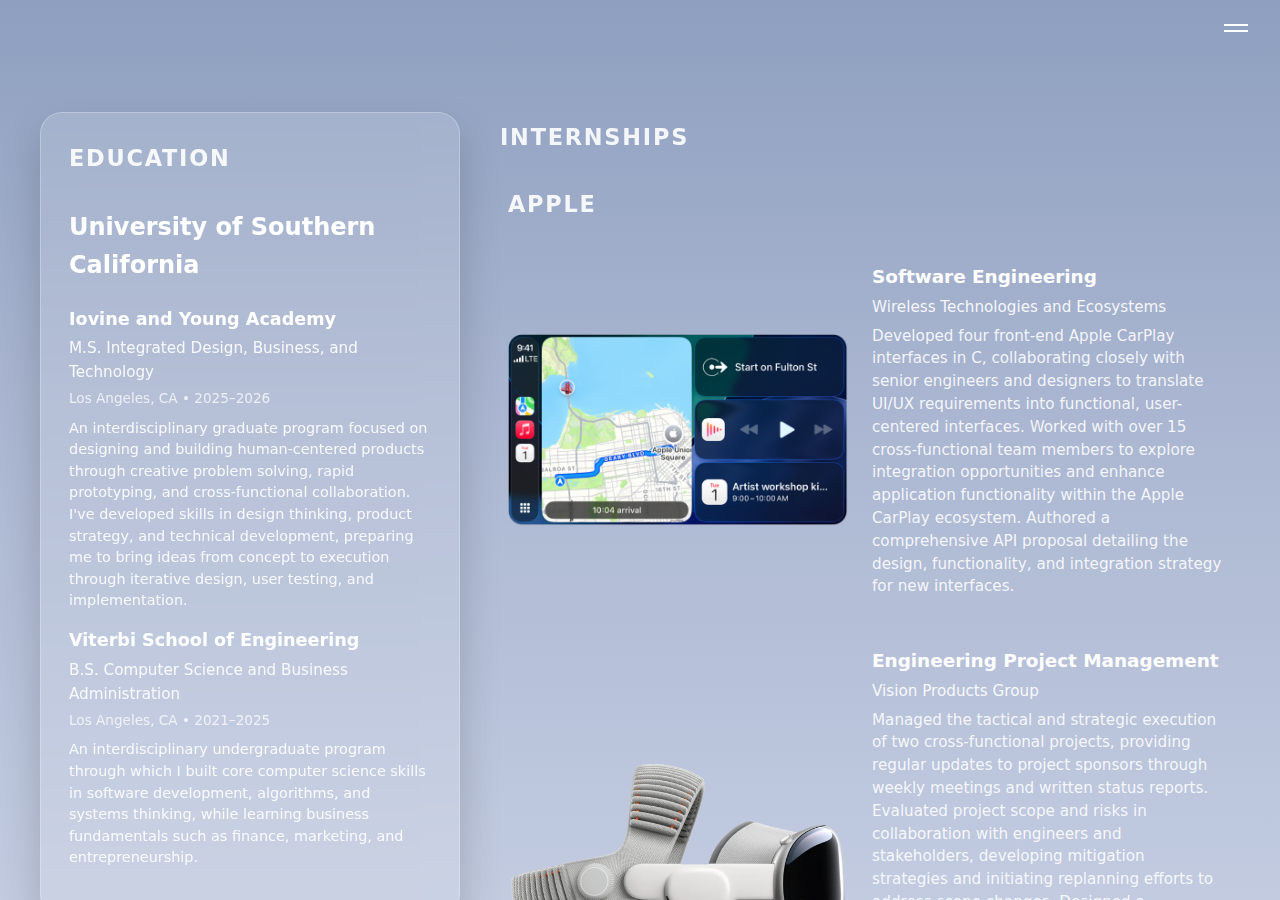
<file: experience.html>
<!doctype html>
<html lang="en">
<head>
  <meta charset="utf-8" />
  <meta name="viewport" content="width=device-width, initial-scale=1" />
  <title>Heather Meade — Contact</title>
  <link rel="stylesheet" href="style.css" />
</head>

<body>
  <header class="site-header">
    <button class="hamburger-menu" aria-label="Menu" aria-controls="sidebar" aria-expanded="false">
      <span></span>
      <span></span>
    </button>
  </header>

  <div class="sidebar-backdrop" id="sidebar-backdrop" hidden></div>

  <nav class="sidebar" id="sidebar" aria-hidden="true">
    <button class="sidebar-close" id="sidebar-close" aria-label="Close menu">×</button>

    <ul class="sidebar-links">
      <li><a href="index.html">Home</a></li>
      <li><a href="experience.html">Experience</a></li>
      <li><a href="work.html">Apple</a></li>
      <li><a href="contact.html" aria-current="page">Contact</a></li>
    </ul>
  </nav>

  <div id="canvas-container">
    <!-- Put two divs next to each other, one for description and one with project examples -->
    <div class="work-page">
        <div class="work-layout">
      <!-- LEFT: Education -->
      <section class="work-panel education-panel">
        <h2 class="panel-title">Education</h2>

        <div class="education-item">
          <h2>University of Southern California</h2>
          <h3>Iovine and Young Academy</h3>
          <p class="degree">M.S. Integrated Design, Business, and Technology</p>
          <p class="meta">Los Angeles, CA • 2025–2026</p>
          <p class="description">
            An interdisciplinary graduate program focused on designing and building human-centered products 
            through creative problem solving, rapid prototyping, and cross-functional collaboration. 
            I've developed skills in design thinking, product strategy, and technical development, 
            preparing me to bring ideas from concept to execution through iterative design, user testing, 
            and implementation.
          </p>
          <h3>Viterbi School of Engineering</h3>
          <p class="degree">B.S. Computer Science and Business Administration</p>
          <p class="meta">Los Angeles, CA • 2021–2025</p>
          <p class="description">
            An interdisciplinary undergraduate program through which I built core computer science 
            skills in software development, algorithms, and systems thinking, while learning business 
            fundamentals such as finance, marketing, and entrepreneurship.
          </p>
        </div>

        <!-- Add more education items if needed -->
      </section>

      <!-- RIGHT: Work / Projects -->
      <section class="work-panel projects-panel">
        <h2 class="panel-title">Internships</h2>
        <section class="work-panel projects-panel">
  <h2 class="panel-title">Apple</h2>

  <div class="project-list">
    <article class="project-card">
      <img
        class="project-image"
        src="images/ACP-image.png"
        alt="Apple VisionPro preview"
      />
      <div class="project-info">
        <h3 class="project-title">Software Engineering</h3>
        <p class="degree">Wireless Technologies and Ecosystems</p>
        <p class="project-description">
          Developed four front-end Apple CarPlay interfaces in C, collaborating 
          closely with senior engineers and designers to translate UI/UX requirements 
          into functional, user-centered interfaces. Worked with over 15 cross-functional
          team members to explore integration opportunities and enhance application
          functionality within the Apple CarPlay ecosystem. Authored a comprehensive
          API proposal detailing the design, functionality, and integration strategy
          for new interfaces.
        </p>
      </div>
    </article>

    <article class="project-card">
      <img
        class="project-image"
        src="images/AVP-image-side.webp"
        alt="Apple CarPlay preview"
      />
      <div class="project-info">
        <h3 class="project-title">Engineering Project Management</h3>
        <p class="degree">Vision Products Group</p>
        <p class="project-description">
          Managed the tactical and strategic execution of two cross-functional 
          projects, providing regular updates to project sponsors through weekly
          meetings and written status reports. Evaluated project scope and risks 
          in collaboration with engineers and stakeholders, developing mitigation 
          strategies and initiating replanning efforts to address scope changes. 
          Designed a standardized reporting system for system-level EPMs and engineering
           teams by integrating an internal bug-tracking system with Tableau, informed by 
           insights from 10 stakeholder interviews, to visualize key engineering metrics and 
           automate real-time progress reporting.
        </p>
      </div>
    </article>
  </div>
</section>
      </section>
    </div>
    </div>
  </div>

  <!-- Sidebar JS only -->
  <script>
    const menuBtn = document.querySelector('.hamburger-menu');
    const sidebar = document.getElementById('sidebar');
    const backdrop = document.getElementById('sidebar-backdrop');
    const closeBtn = document.getElementById('sidebar-close');

    function openSidebar() {
      sidebar.classList.add('is-open');
      backdrop.hidden = false;
      document.body.style.overflow = 'hidden';
    }

    function closeSidebar() {
      sidebar.classList.remove('is-open');
      backdrop.hidden = true;
      document.body.style.overflow = '';
    }

    menuBtn.addEventListener('click', () => {
      sidebar.classList.contains('is-open') ? closeSidebar() : openSidebar();
    });

    closeBtn.addEventListener('click', closeSidebar);
    backdrop.addEventListener('click', closeSidebar);
    window.addEventListener('keydown', (e) => {
      if (e.key === 'Escape') closeSidebar();
    });
  </script>
</body>
</html>
</file>
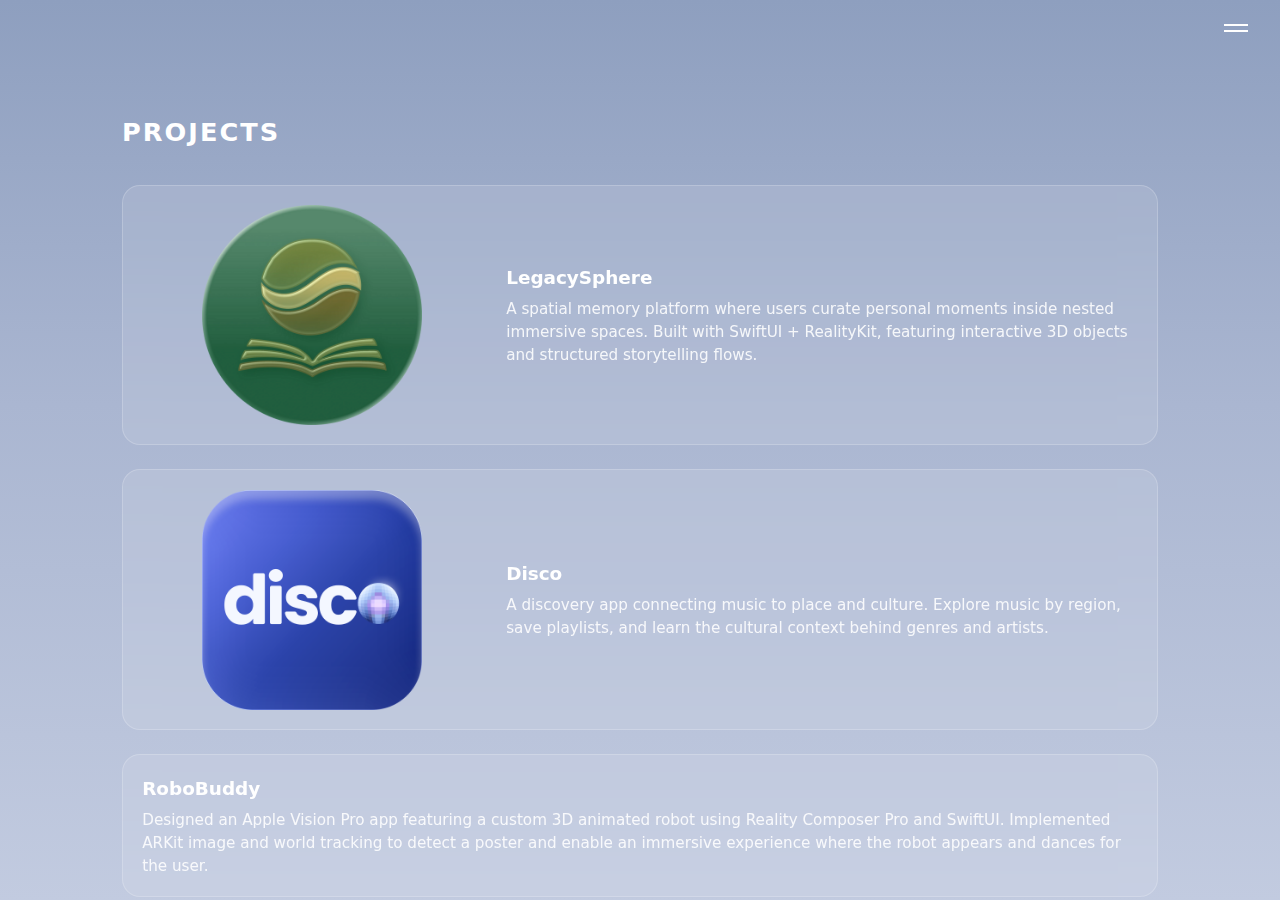
<file: work.html>
<!doctype html>
<html lang="en">
<head>
  <meta charset="utf-8" />
  <meta name="viewport" content="width=device-width, initial-scale=1" />
  <title>Heather Meade — Contact</title>
  <link rel="stylesheet" href="style.css" />
</head>

<body>
  <header class="site-header">
    <button class="hamburger-menu" aria-label="Menu" aria-controls="sidebar" aria-expanded="false">
      <span></span>
      <span></span>
    </button>
  </header>

  <!-- Backdrop -->
  <div class="sidebar-backdrop" id="sidebar-backdrop" hidden></div>

  <!-- Sidebar -->
  <nav class="sidebar" id="sidebar" aria-hidden="true">
    <button class="sidebar-close" id="sidebar-close" aria-label="Close menu">×</button>

    <ul class="sidebar-links">
      <li><a href="index.html">Home</a></li>
      <li><a href="experience.html">Experience</a></li>
      <li><a href="work.html">Projects</a></li>
      <li><a href="contact.html" aria-current="page">Contact</a></li>
    </ul>
  </nav>

  <!-- Background (NO spheres here) -->
  <div id="canvas-container">
    <!-- MS: LegacySphere, Rolo, Disco -->
    <!-- BS: NXTMode, EventsUSC? -->
      <div class="project-backdrop" aria-hidden="true"></div>

        <div class="projects-page-wrap">

          <div class="page-title-wrap">
            <h1 class="page-title">Projects</h1>
          </div>

          <div class="projects-list">

            <article class="project-card work-project glass-card">
              <div class ="project-preview">
                <img class="project-image" src="images/LS-logo.png" alt="LegacySphere preview" />
                <div class="project-info">
                  <h3 class="project-title">LegacySphere</h3>
                  <p class="project-description">
                    A spatial memory platform where users curate personal moments inside nested immersive
                    spaces. Built with SwiftUI + RealityKit, featuring interactive 3D objects and structured
                    storytelling flows.
                  </p>
                </div>
              </div>
              <div class="project-expanded" aria-hidden="true"></div>
            </article>

            <article class="project-card work-project glass-card">
              <div class="project-preview">
                  <img class="project-image" src="images/Disco-Logo-Final.png" alt="Disco-Music preview" />
                  <div class="project-info">
                    <h3 class="project-title">Disco</h3>
                    <p class="project-description">
                      A discovery app connecting music to place and culture. Explore music by region, save
                      playlists, and learn the cultural context behind genres and artists.
                    </p>
                  </div>
              </div>
            </article>

            <article class="project-card work-project glass-card">
              <div class="project-preview">
                <!-- <img class="project-image" src="images/RoloLogo.PNG" alt="RoboBuddy preview" /> -->
                <div class="project-info">
                  <h3 class="project-title">RoboBuddy</h3>
                  <p class="project-description">
                    Designed an Apple Vision Pro app featuring a custom 3D animated robot using Reality Composer Pro and
                    SwiftUI. Implemented ARKit image and world tracking to detect a poster and enable an immersive experience where the
                    robot appears and dances for the user.
                  </p>
                </div>
              </div>
            </article>

            <article class="project-card work-project glass-card">
              <div class="project-preview">
                <!-- <img class="project-image" src="images/RoloLogo.PNG" alt="RoboBuddy preview" /> -->
                <div class="project-info">
                  <h3 class="project-title">NXTMode</h3>
                  <p class="project-description">
                    Developed front-end of a fashion-tech e-commerce platform using React JS and styled-components.
                    Implemented responsive UI components, integrated APIs for product and merchant features, and collaborated with
                    designers to create a polished, cross-platform user experience.
                  </p>
                </div>
              </div>
            </article>
          </div>
        </div>
  </div>

  <!-- Sidebar JS only -->
  <script>
    const menuBtn = document.querySelector('.hamburger-menu');
    const sidebar = document.getElementById('sidebar');
    const backdrop = document.getElementById('sidebar-backdrop');
    const closeBtn = document.getElementById('sidebar-close');

    function openSidebar() {
      sidebar.classList.add('is-open');
      backdrop.hidden = false;
      document.body.style.overflow = 'hidden';
    }

    function closeSidebar() {
      sidebar.classList.remove('is-open');
      backdrop.hidden = true;
      document.body.style.overflow = '';
    }

    menuBtn.addEventListener('click', () => {
      sidebar.classList.contains('is-open') ? closeSidebar() : openSidebar();
    });

    closeBtn.addEventListener('click', closeSidebar);
    backdrop.addEventListener('click', closeSidebar);
    window.addEventListener('keydown', (e) => {
      if (e.key === 'Escape') closeSidebar();
    });
  </script>
</body>
</html>

<script>
  const workProjects = document.querySelectorAll(
    '.project-card.work-project'
  );

  workProjects.forEach(card => {
    card.addEventListener('mouseenter', () => {
      if (window.innerWidth <= 900) return;

      card.scrollIntoView({
        behavior: 'smooth',
        block: 'center'
      });
    });

    card.addEventListener('focusin', () => {
      if (window.innerWidth <= 900) return;

      card.scrollIntoView({
        behavior: 'smooth',
        block: 'center'
      });
    });
  });
</script>
</file>
<file: style.css>
:root { 
  --max: 900px; 
  --pad: 1.25rem; 
  --bg-color: #e8eef2;
  --text-white: #ffffff;
}

* { 
  box-sizing: border-box; 
}

html, body { 
  font-family: system-ui, -apple-system, Segoe UI, Roboto, sans-serif; 
  margin: 0; 
  line-height: 1.6; 
  overflow-x: hidden;
  min-height: 100%;
}

body {
  position: relative;
}

/* Header */
.site-header {
  position: fixed;
  top: 0;
  left: 0;
  right: 0;
  display: flex;
  justify-content: space-between;
  align-items: center;
  padding: 1.5rem 2rem;
  z-index: 100;
}

.logo-circle {
  width: 40px;
  height: 40px;
  border-radius: 50%;
  border: 1px solid #4a5568;
  background-color: var(--text-white);
  display: flex;
  align-items: center;
  justify-content: center;
}

.logo-initial {
  font-size: 1rem;
  font-weight: 500;
  color: #4a5568;
}

.hamburger-menu {
  background: none;
  border: none;
  cursor: pointer;
  display: flex;
  flex-direction: column;
  gap: 4px;
  padding: 0;
  margin-left: auto;
}

.hamburger-menu span {
  width: 24px;
  height: 2px;
  background-color: var(--text-white);
  display: block;
}

/* Sidebar */
.sidebar {
  position: fixed;
  top: 0;
  right: 0;
  height: 100vh;
  width: min(320px, 85vw);
  padding: 1.25rem 1.25rem 2rem;
  background: rgba(255, 255, 255, 0.12);
  backdrop-filter: blur(18px);
  -webkit-backdrop-filter: blur(18px);
  border-left: 1px solid rgba(255, 255, 255, 0.25);

  transform: translateX(100%);
  transition: transform 220ms ease;
  z-index: 10001; /* above header + canvas */
}

.sidebar.is-open {
  transform: translateX(0);
}

.sidebar-backdrop {
  position: fixed;
  inset: 0;
  background: rgba(0,0,0,0.22);
  z-index: 10000;
}

.sidebar-close {
  background: none;
  border: none;
  color: white;
  font-size: 2rem;
  line-height: 1;
  cursor: pointer;
  margin-left: auto;
  display: block;
}

.sidebar-links {
  list-style: none;
  padding: 1.5rem 0 0;
  margin: 0;
  display: flex;
  flex-direction: column;
  gap: 1.1rem;
}

.sidebar-links a {
  color: white;
  text-decoration: none;
  font-size: 1.2rem;
  letter-spacing: 0.02em;
  opacity: 0.95;
}

.sidebar-links a:hover {
  opacity: 1;
  text-decoration: underline;
}

/* Canvas Container */
#canvas-container {
  position: fixed;
  inset: 0;
  z-index: 0;
  background: linear-gradient(
    180deg,
    #8e9fbf 0%,
    #aab6d1 45%,
    #c2cbe0 100%
  );
  overflow-y: auto;
  overflow-x: hidden;
}

#gradient-strip {
  position: fixed;
  top: 0;
  right: 0;
  width: 3px;
  height: 100vh;
  background: linear-gradient(
    to bottom,
    rgb(129, 144, 175) 0%,
    rgb(175, 184, 209) 100%
  );
  z-index: 10000;
  pointer-events: none;
}

#three-container {
  position: fixed;
  top: 0;
  left: 0;
  width: 100%;
  height: 100%;
  min-height: 100vh;
  z-index: 1;
}

.hero-content {
  position: fixed;
  top: 50%;
  left: 50%;
  transform: translate(-50%, -50%);
  z-index: 2;
  text-align: center;
}

.name {
  font-size: 5rem;
  font-weight: 700;
  color: var(--text-white);
  margin: 0;
  letter-spacing: 0.1em;
  text-transform: uppercase;
  font-family: system-ui, -apple-system, sans-serif;
}

.tagline {
  font-size: 1.25rem;
  color: var(--text-white);
  margin: 1rem 0 0 0;
  opacity: 0.9;
  font-weight: 300;
  text-transform: lowercase;
}

@media (max-width: 768px) {
  .name {
    font-size: 3rem;
  }
  .tagline {
    font-size: 1rem;
  }
  .site-header {
    padding: 1rem 1.5rem;
  }
}

/* Work page layout */
.work-page {
  position: relative;
  z-index: 2;
  min-height: 100vh;
  padding: 7rem 2.5rem 2.5rem; /* room for header */
}

.work-layout {
  display: grid;
  grid-template-columns: 420px 1fr;
  gap: 2rem;
  align-items: start;
}

@media (max-width: 900px) {
  .work-layout {
    grid-template-columns: 1fr;
    padding: 6rem 1.25rem 2rem;
  }
}

.work-panel {
  color: white;
  display: flex;
  flex-direction: column;
  gap: 1.25rem;
}

.education-panel {
  background: rgba(255, 255, 255, 0.14);
  border: 1px solid rgba(255, 255, 255, 0.25);
  border-radius: 22px;
  padding: 1.75rem 1.75rem 2rem;

  backdrop-filter: blur(18px);
  -webkit-backdrop-filter: blur(18px);

  box-shadow:
    0 20px 40px rgba(0, 0, 0, 0.18);
}

.projects-panel {
  padding: 0.5rem;
}

.panel-title {
  font-size: 1.4rem;
  letter-spacing: 0.08em;
  text-transform: uppercase;
  opacity: 0.9;
  margin: 0 0 0.2rem;
}

.education-item h3 {
  margin: 0;
  font-size: 1.1rem;
  font-weight: 600;
}

.degree {
  margin: 0.2rem 0;
  font-size: 0.95rem;
  opacity: 0.9;
}

.meta {
  margin: 0;
  font-size: 0.85rem;
  opacity: 0.75;
}

.description {
  margin-top: 0.5rem;
  font-size: 0.9rem;
  line-height: 1.5;
  opacity: 0.9;
}

/* Container styles for other sections */
.container { 
  max-width: var(--max); 
  margin: 0 auto; 
  padding: var(--pad);
  position: relative;
  z-index: 10;
}

h2 { 
  margin-top: 0.5rem; 
}

.grid { 
  display: grid; 
  grid-template-columns: repeat(auto-fit, minmax(240px, 1fr)); 
  gap: 1rem; 
}

.card { 
  border: 1px solid #e5e7eb; 
  border-radius: 12px; 
  padding: 1rem; 
  background: #fff; 
}

.btn { 
  display: inline-block; 
  padding: .5rem .8rem; 
  border-radius: 8px; 
  border: 1px solid #111; 
  text-decoration: none; 
}

/* Project list layout */
.project-list {
  display: flex;
  flex-direction: column;
  gap: 1rem;
}

/* Each project card */
.project-card {
  display: grid;
  grid-template-columns: 340px 1fr;
  gap: 1.5rem;
  align-items: center;

  padding: 1rem 0;
}

/* Image */
.project-image {
  width: 100%;
  height: 220px;
  object-fit: contain; /* no cropping */
  border-radius: 14px;
  border: none;
  display: block;
}

/* Text */
.project-title {
  margin: 0;
  font-size: 1.15rem;
  font-weight: 600;
  color: white;
}

.project-description {
  margin: 0.35rem 0 0;
  font-size: 0.95rem;
  line-height: 1.5;
  color: rgba(255,255,255,0.88);
}

/* Mobile: stack image on top */
@media (max-width: 700px) {
  .project-card {
    grid-template-columns: 1fr;
  }
  .project-image {
    height: 160px;
  }
}

.contact-page .name {
  font-size: 3.25rem;
  letter-spacing: 0.08em;
}
@media (max-width: 768px) {
  .contact-page .name {
    font-size: 2.4rem;
  }
}

.contact-card {
  margin: 1rem auto 0;
  display: flex;
  gap: 0.75rem;
  justify-content: center;
  flex-wrap: wrap;

  background: rgba(255, 255, 255, 0.12);
  border: 1px solid rgba(255, 255, 255, 0.22);
  border-radius: 22px;
  padding: 0.9rem 1.1rem;

  backdrop-filter: blur(18px);
  -webkit-backdrop-filter: blur(18px);
}

.contact-link {
  color: white;
  text-decoration: none;
  font-size: 1rem;
  opacity: 0.92;
  font-weight: 400;

  padding: 0.6rem 0.9rem;
  border-radius: 999px;
  transition: opacity 180ms ease, background 180ms ease;
}

.contact-link:hover {
  opacity: 1;
  background: rgba(255, 255, 255, 0.12);
}

.projects-page-wrap {
  position: relative;
  z-index: 2;
  max-width: 1100px;
  margin: 0 auto;
  padding: 7rem 2rem 3rem;
}

.page-title-wrap {
  margin-bottom: 2rem;
}

.page-title {
  margin: 0;
  color: white;
  font-size: 1.6rem;
  font-weight: 700;
  letter-spacing: 0.08em;
  text-transform: uppercase;
}

.page-subtitle {
  margin: 0.6rem 0 0;
  color: rgba(255,255,255,0.88);
  font-size: 1rem;
}

.projects-list {
  display: flex;
  flex-direction: column;
  gap: 1.5rem;
}

.glass-card {
  background: rgba(255, 255, 255, 0.10);
  border: 1px solid rgba(255, 255, 255, 0.20);
  border-radius: 18px;
  padding: 1.2rem;
  backdrop-filter: blur(18px);
  -webkit-backdrop-filter: blur(18px);
}

@media (max-width: 900px) {
  .page-title {
    font-size: 2.4rem;
  }
  .project-card {
    grid-template-columns: 1fr;
  }
  .project-image {
    height: 180px;
  }
}

.project-card.work-project .project-preview {
  display: contents;
}

/* Default state */
.project-card.work-project .project-expanded {
  position: absolute;
  inset: 0;
  opacity: 0;
  pointer-events: none;
  transition: opacity 220ms ease, transform 220ms ease;
  transform: translateY(8px);
}

.work-project:hover,
.work-project:focus-within {
  height: 70vh;
  transform: scale(1.02);
  z-index: 5;
  border-color: rgba(255, 255, 255, 0.35);
  background: rgba(255, 255, 255, 0.13);
  box-shadow: 0 26px 60px rgba(0, 0, 0, 0.22);
}

@media (max-width: 900px) {
  .work-project-card:hover,
  .work-project-card:focus-within {
    position: relative;
    top: auto;
    left: auto;
    width: auto;
    height: auto;
    transform: none;
    box-shadow: none;
  }

  .projects-page-wrap::before {
    display: none;
  }
}

/* Preview elements animate nicely */
.project-card.work-project .project-image,
.project-card.work-project .project-info {
  transition: opacity 220ms ease, transform 220ms ease;
  opacity: 1;
  transform: translateY(0);
}

/* Hover: fade out preview */
.project-card.work-project:hover .project-image,
.project-card.work-project:hover .project-info,
.project-card.work-project:focus-within .project-image,
.project-card.work-project:focus-within .project-info {
  opacity: 0;
  transform: translateY(-6px);
}

/* Hover: fade in expanded */
.project-card.work-project:hover .project-expanded,
.project-card.work-project:focus-within .project-expanded {
  opacity: 1;
  transform: translateY(0);
  pointer-events: auto;
}

.project-card.work-project .project-expanded {
  padding: 1.25rem;
  display: grid;
  grid-template-columns: 1.15fr 0.85fr;
  gap: 1.25rem;
  align-items: start;
}

/* If no image exists, let text span full width */
.project-card.work-project:not(:has(.project-image)) .project-info {
  grid-column: 1 / -1;
}
</file>
